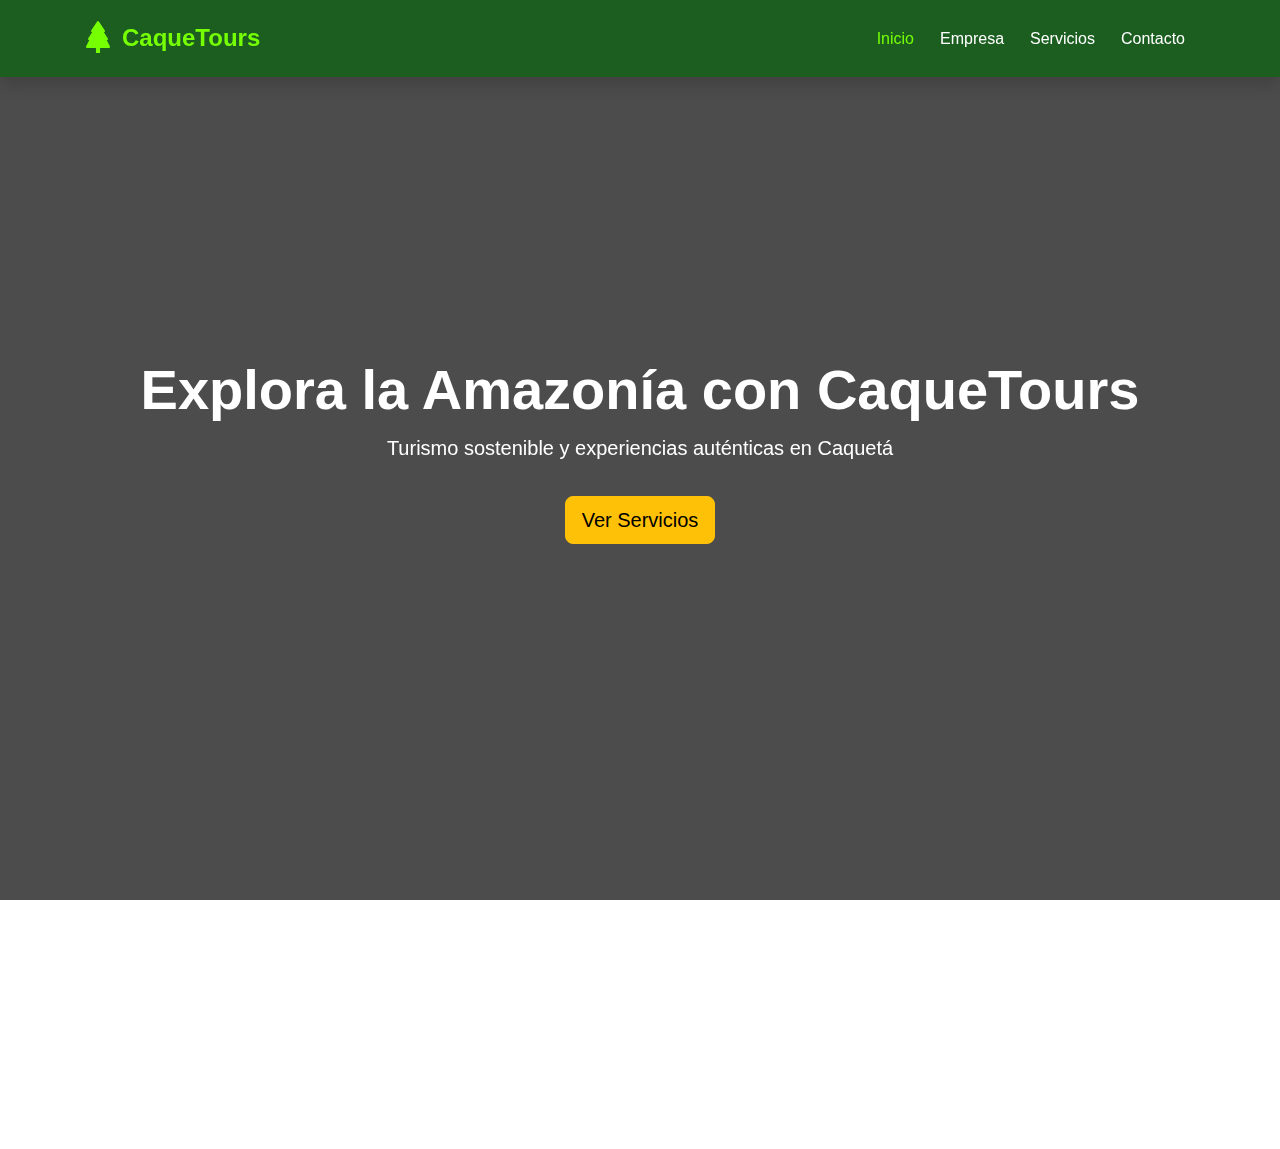
<file: index.html>
<!DOCTYPE html>
<html lang="es">

<head>
  <meta charset="utf-8" />
  <meta name="viewport" content="width=device-width, initial-scale=1" />
  <link rel="icon" type="image/png" href="https://encrypted-tbn0.gstatic.com/images?q=tbn:ANd9GcS1owHoxYRdzDm3xNxQieuWgxevz02PvEKpAA&s">


  <title>CaqueTours - Inicio</title>

  <!-- Bootstrap 5 -->
  <link href="https://cdn.jsdelivr.net/npm/bootstrap@5.3.2/dist/css/bootstrap.min.css" rel="stylesheet">

  <!-- Bootstrap Icons -->
  <link href="https://cdn.jsdelivr.net/npm/bootstrap-icons@1.11.1/font/bootstrap-icons.css" rel="stylesheet">

  <!-- AOS (Animaciones) -->
  <link href="https://cdn.jsdelivr.net/npm/aos@2.3.4/dist/aos.css" rel="stylesheet">

  <!-- Estilos personalizados -->
  <link rel="stylesheet" href="style.css">
  <link rel="icon" type="image/png" href="img/icono.jpeg">

  <style>
    /* Fondo tipo paisaje animado para el hero */
    .hero {
      background: url('https://images.unsplash.com/photo-1506744038136-46273834b3fb?auto=format&fit=crop&w=1600&q=80') center/cover no-repeat;
      min-height: 100vh;
      display: flex;
      align-items: center;
      justify-content: center;
      text-align: center;
      color: white;
      position: relative;
      overflow: hidden;
    }

    .hero::after {
      content: "";
      position: absolute;
      inset: 0;
      background: rgba(0, 0, 0, 0.4);
      backdrop-filter: blur(2px);
    }

    .hero .container {
      position: relative;
      z-index: 2;
    }
  </style>
</head>

<body class="index-page">

  <!-- NAVBAR -->
  <nav class="navbar navbar-expand-lg navbar-dark bg-forest fixed-top shadow" data-aos="fade-down">
    <div class="container">
      <a class="navbar-brand fw-bold d-flex align-items-center" href="index.html" data-aos="zoom-in">
        <i class="bi bi-tree-fill text-lime fs-2 me-2"></i>
        <span class="text-lime fs-4">CaqueTours</span>
      </a>
      <button class="navbar-toggler" type="button" data-bs-toggle="collapse" data-bs-target="#navbarNav"
        aria-controls="navbarNav" aria-expanded="false" aria-label="Menú">
        <span class="navbar-toggler-icon"></span>
      </button>
      <div class="collapse navbar-collapse" id="navbarNav" data-aos="fade-left">
        <ul class="navbar-nav ms-auto">
          <li class="nav-item"><a class="nav-link active" href="index.html">Inicio</a></li>
          <li class="nav-item"><a class="nav-link" href="empresa.html">Empresa</a></li>
          <li class="nav-item"><a class="nav-link" href="servicios.html">Servicios</a></li>
          <li class="nav-item"><a class="nav-link" href="contacto.html">Contacto</a></li>
        </ul>
      </div>
    </div>
  </nav>

  <!-- HERO -->
  <section class="hero">
    <div class="container" data-aos="zoom-in" data-aos-duration="1500">
      <h1 class="display-4 fw-bold">Explora la Amazonía con CaqueTours</h1>
      <p class="lead" data-aos="fade-up" data-aos-delay="300">Turismo sostenible y experiencias auténticas en Caquetá
      </p>
      <a href="servicios.html" class="btn btn-warning btn-lg mt-3" data-aos="fade-up" data-aos-delay="600">Ver
        Servicios</a>
    </div>
  </section>

  <!-- FOOTER -->
  <footer class="bg-forest text-center text-light py-4 mt-4" data-aos="fade-up">
    <p>&copy; 2025 CaqueTours - Turismo Sostenible | Florencia - Caquetá</p>
    <div class="container">
      <div class="d-flex justify-content-center gap-4 fs-4">
        <a href="https://www.facebook.com/share/1EjZiFc6pv/" target="_blank" class="text-white social-link">
          <i class="bi bi-facebook"></i>
        </a>
        <a href="https://www.instagram.com/caquetours/" target="_blank" class="text-white social-link">
          <i class="bi bi-instagram"></i>
        </a>
        <a href="https://www.tiktok.com/@caquetours?is_from_webapp=1&sender_device=pc" target="_blank" class="text-white social-link">
          <i class="bi bi-tiktok"></i>
        </a>
      </div>
    </div>
  </footer>
  

  <!-- JS: Bootstrap + AOS -->
  <script src="https://cdn.jsdelivr.net/npm/bootstrap@5.3.2/dist/js/bootstrap.bundle.min.js"></script>
  <script src="https://cdn.jsdelivr.net/npm/aos@2.3.4/dist/aos.js"></script>
  <script>
    AOS.init({
      duration: 1200,
      once: true
    });
  </script>
</body>

</html>
</file>
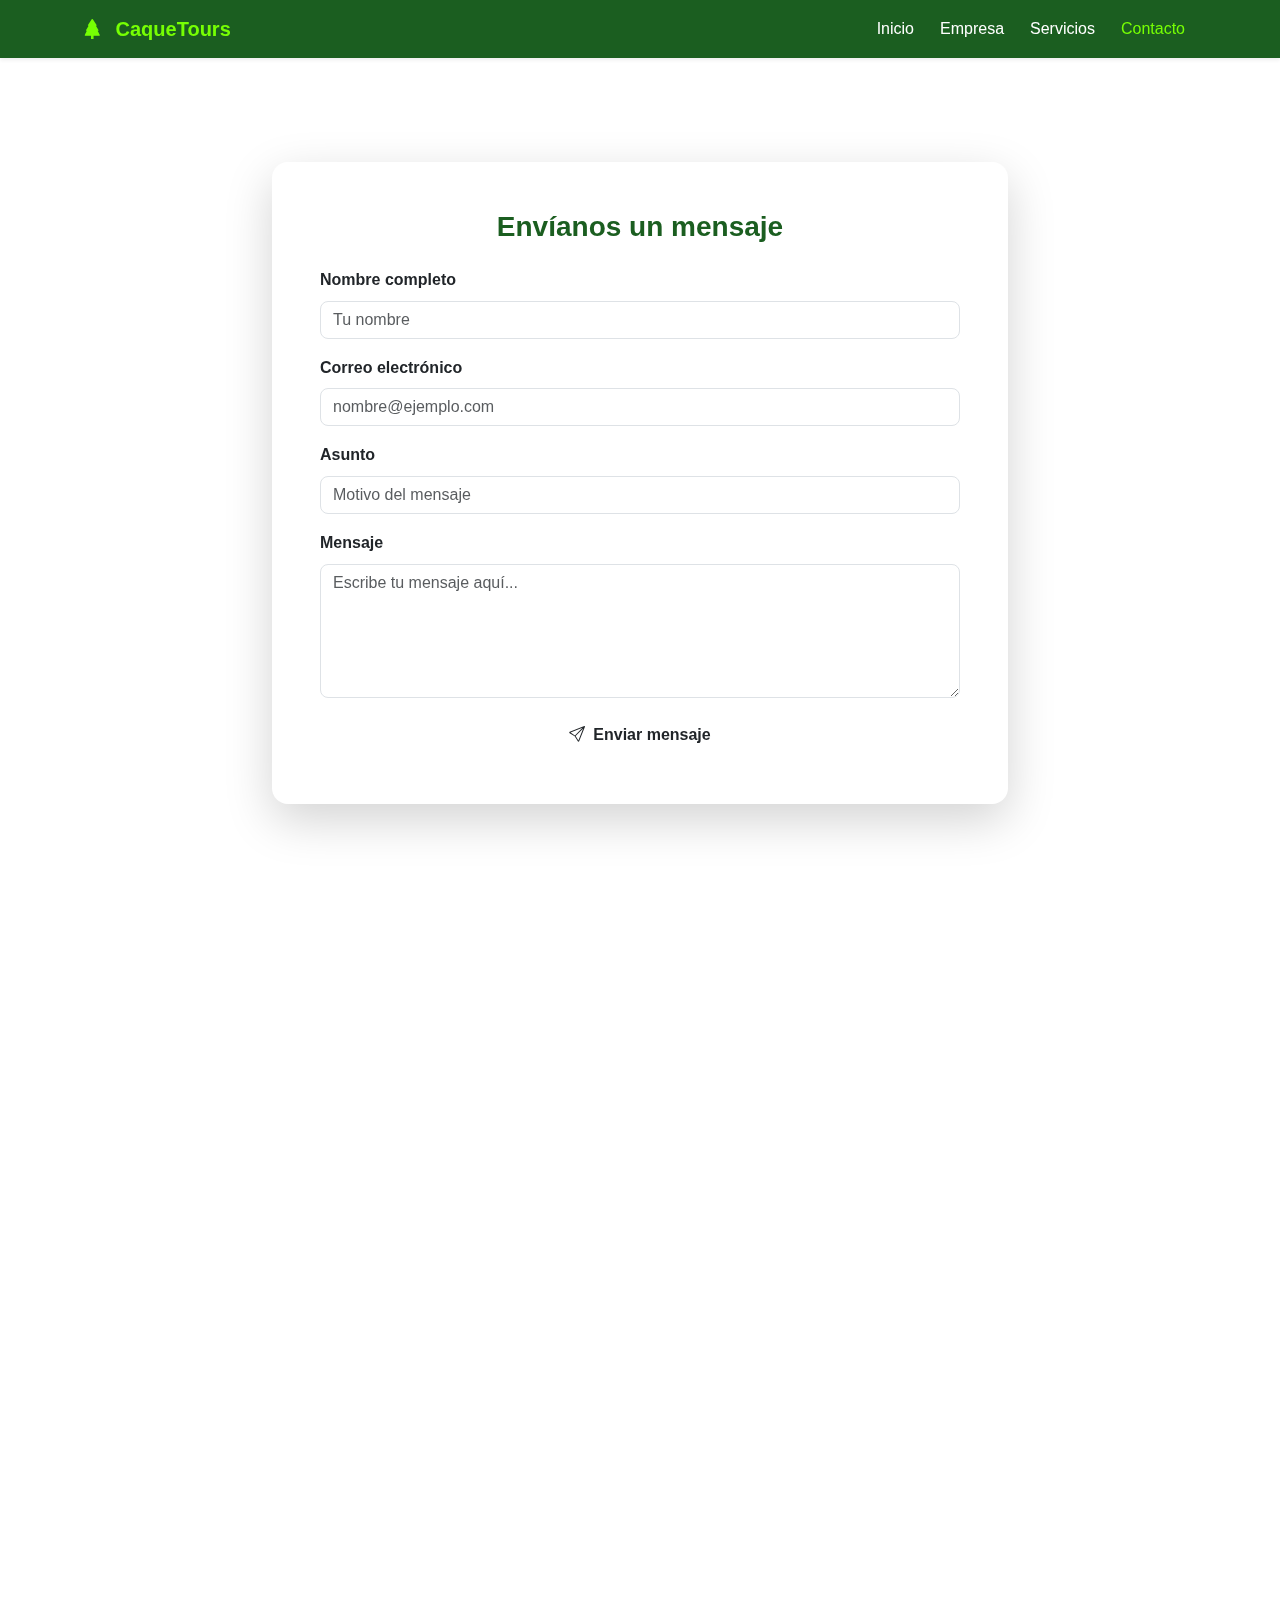
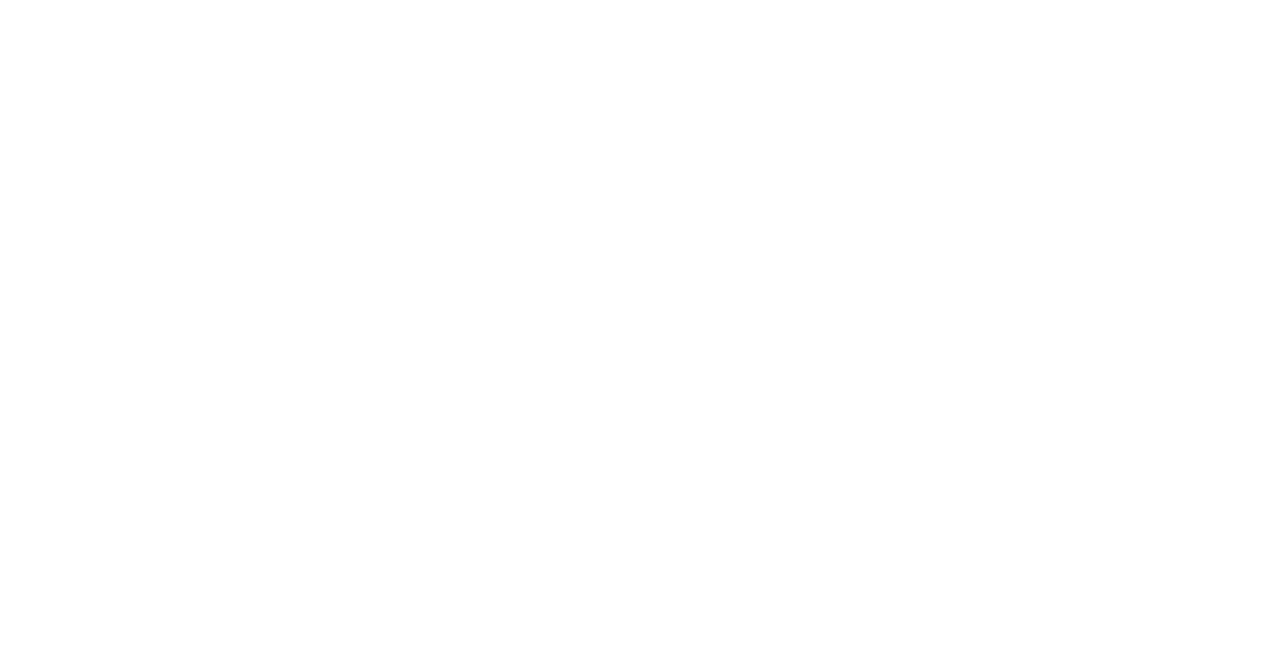
<file: contacto.html>
<!DOCTYPE html>
<html lang="es">
<head>
  <meta charset="utf-8" />
  <meta name="viewport" content="width=device-width, initial-scale=1" />
  <link rel="icon" type="image/png" href="https://encrypted-tbn0.gstatic.com/images?q=tbn:ANd9GcS1owHoxYRdzDm3xNxQieuWgxevz02PvEKpAA&s">
  <title>CaqueTours - Contáctanos</title>

  <!-- Bootstrap -->
  <link href="https://cdn.jsdelivr.net/npm/bootstrap@5.3.2/dist/css/bootstrap.min.css" rel="stylesheet">
  <!-- Bootstrap Icons -->
  <link href="https://cdn.jsdelivr.net/npm/bootstrap-icons@1.11.1/font/bootstrap-icons.css" rel="stylesheet">
  <!-- Animate.css -->
  <link rel="stylesheet" href="https://cdnjs.cloudflare.com/ajax/libs/animate.css/4.1.1/animate.min.css" />
  <!-- AOS -->
  <link href="https://unpkg.com/aos@2.3.4/dist/aos.css" rel="stylesheet" />
  <!-- CSS personalizado -->
  <link rel="stylesheet" href="style.css">
  <link rel="icon" type="image/png" href="img/icono.jpeg">
</head>

<body>
  <!-- NAVBAR -->
  <nav class="navbar navbar-expand-lg navbar-dark bg-forest fixed-top shadow-sm">
    <div class="container">
      <a class="navbar-brand fw-bold text-lime" href="index.html">
        <i class="bi bi-tree-fill me-2"></i> CaqueTours
      </a>
      <button class="navbar-toggler" type="button" data-bs-toggle="collapse" data-bs-target="#navbarNav">
        <span class="navbar-toggler-icon"></span>
      </button>
      <div class="collapse navbar-collapse" id="navbarNav">
        <ul class="navbar-nav ms-auto">
          <li class="nav-item"><a class="nav-link" href="index.html">Inicio</a></li>
          <li class="nav-item"><a class="nav-link" href="empresa.html">Empresa</a></li>
          <li class="nav-item"><a class="nav-link" href="servicios.html">Servicios</a></li>
          <li class="nav-item"><a class="nav-link active" href="contacto.html">Contacto</a></li>
        </ul>
      </div>
    </div>
  </nav>

  <!-- HERO -->
  <section class="hero-contacto d-flex align-items-center justify-content-center text-center text-white">
    <div class="container animate__animated animate__fadeIn">
      <h1 class="display-5 fw-bold animate__fadeInDown">Contáctanos</h1>
      <p class="lead animate__fadeInUp animate__delay-1s">Estamos aquí para ayudarte a planear tu próxima aventura sostenible</p>
    </div>
  </section>

  <!-- FORMULARIO -->
  <section class="container py-5">
    <div class="row justify-content-center" data-aos="fade-up">
      <div class="col-lg-8">
        <div class="card border-0 shadow-lg rounded-4">
          <div class="card-body p-5">
            <h3 class="fw-bold text-forest mb-4 text-center">Envíanos un mensaje</h3>
            <form>
              <div class="mb-3">
                <label for="nombre" class="form-label fw-semibold">Nombre completo</label>
                <input type="text" class="form-control rounded-3" id="nombre" placeholder="Tu nombre">
              </div>
              <div class="mb-3">
                <label for="email" class="form-label fw-semibold">Correo electrónico</label>
                <input type="email" class="form-control rounded-3" id="email" placeholder="nombre@ejemplo.com">
              </div>
              <div class="mb-3">
                <label for="asunto" class="form-label fw-semibold">Asunto</label>
                <input type="text" class="form-control rounded-3" id="asunto" placeholder="Motivo del mensaje">
              </div>
              <div class="mb-3">
                <label for="mensaje" class="form-label fw-semibold">Mensaje</label>
                <textarea class="form-control rounded-3" id="mensaje" rows="5" placeholder="Escribe tu mensaje aquí..."></textarea>
              </div>
              <div class="text-center">
                <button type="submit" class="btn btn-lime px-5 py-2 rounded-pill fw-semibold">
                  <i class="bi bi-send me-2"></i>Enviar mensaje
                </button>
              </div>
            </form>
          </div>
        </div>
      </div>
    </div>
  </section>

  <!-- INFO DE CONTACTO -->
  <section class="container py-5" data-aos="fade-up">
    <div class="text-center mb-4">
      <h2 class="fw-bold text-forest">Información de contacto</h2>
      <p class="text-muted">Encuéntranos en nuestras redes o visítanos en Florencia, Caquetá.</p>
    </div>

    <div class="row text-center g-4">
      <div class="col-md-4" data-aos="zoom-in">
        <div class="card border-0 shadow-sm p-4 card-anim">
          <i class="bi bi-geo-alt fs-1 text-lime mb-3"></i>
          <h5 class="fw-bold text-forest">Ubicación</h5>
          <p class="text-muted mb-0">Calle 10 #5-20, Florencia, Caquetá</p>
        </div>
      </div>
      <div class="col-md-4" data-aos="zoom-in" data-aos-delay="100">
        <div class="card border-0 shadow-sm p-4 card-anim">
          <i class="bi bi-telephone fs-1 text-blue mb-3"></i>
          <h5 class="fw-bold text-forest">Teléfono</h5>
          <p class="text-muted mb-0">(+57) 320 456 7890</p>
        </div>
      </div>
      <div class="col-md-4" data-aos="zoom-in" data-aos-delay="200">
        <div class="card border-0 shadow-sm p-4 card-anim">
          <i class="bi bi-envelope fs-1 text-lime mb-3"></i>
          <h5 class="fw-bold text-forest">Correo</h5>
          <p class="text-muted mb-0">contacto@caquetours.com</p>
        </div>
      </div>
    </div>
  </section>

  <!-- MAPA -->
  <section class="mt-5" data-aos="fade-up">
    <div class="ratio ratio-16x9">
      <iframe src="https://www.google.com/maps/embed?pb=!1m18!1m12!1m3!1d3974.504693409907!2d-75.615!3d1.617!2m3!1f0!2f0!3f0!3m2!1i1024!2i768!4f13.1!3m3!1m2!1s0x8e243f1b8c9bcb3b%3A0x3b68e2d4d5a7bb2b!2sFlorencia%2C%20Caquet%C3%A1!5e0!3m2!1ses!2sco!4v1708999999999" 
              width="600" height="450" style="border:0;" allowfullscreen="" loading="lazy"></iframe>
    </div>
  </section>

  <!-- FOOTER -->
  <footer class="bg-forest text-center text-light py-4 mt-4" data-aos="fade-up">
    <p>&copy; 2025 CaqueTours - Turismo Sostenible | Florencia - Caquetá</p>
    <div class="container">
      <div class="d-flex justify-content-center gap-4 fs-4">
        <a href="https://www.facebook.com/share/1EjZiFc6pv/" target="_blank" class="text-white social-link">
          <i class="bi bi-facebook"></i>
        </a>
        <a href="https://www.instagram.com/caquetours/" target="_blank" class="text-white social-link">
          <i class="bi bi-instagram"></i>
        </a>
        <a href="https://www.tiktok.com/@caquetours?is_from_webapp=1&sender_device=pc" target="_blank" class="text-white social-link">
          <i class="bi bi-tiktok"></i>
        </a>
      </div>
    </div>
  </footer>

  <!-- JS -->
  <script src="https://cdn.jsdelivr.net/npm/bootstrap@5.3.2/dist/js/bootstrap.bundle.min.js"></script>
  <script src="https://unpkg.com/aos@2.3.4/dist/aos.js"></script>
  <script>
    AOS.init({ duration: 1000, once: true });
  </script>
</body>
</html>
</file>
<file: style.css>
/* ==== PALETA DE COLORES ==== */
:root {
  --forest: #1b5e20;      /* Verde bosque */
  --lime: #76ff03;        /* Verde lima brillante */
  --blue: #0288d1;        /* Azul río */
  --danger: #e53935;      /* Rojo natural */
  --light-forest: #f1f8e9;/* Verde claro de fondo */
}

/* ==== ESTILOS GLOBALES ==== */
body {
  font-family: 'Segoe UI', Tahoma, Geneva, Verdana, sans-serif;
  line-height: 1.6;
  background-color: #fff;
  color: #333;
  margin: 0;
  padding: 0;
}

h1, h2, h3, h4, h5 {
  font-weight: 700;
}

/* ==== NAVBAR ==== */
.bg-forest {
  background-color: var(--forest) !important;
}
.text-lime {
  color: var(--lime) !important;
}
.navbar-nav .nav-link {
  color: #fff !important;
  margin: 0 5px;
  transition: color 0.3s ease;
}
.navbar-nav .nav-link:hover,
.navbar-nav .nav-link.active {
  color: var(--lime) !important;
}

/* ==== SECCIONES ==== */
.text-forest { color: var(--forest) !important; }
.text-blue { color: var(--blue) !important; }
.text-danger { color: var(--danger) !important; }
.text-lime { color: var(--lime) !important; }

.bg-light-forest {
  background-color: var(--light-forest) !important;
}

.border-forest { border-top: 3px solid var(--forest) !important; }
.border-lime   { border-top: 3px solid var(--lime) !important; }
.border-blue   { border-top: 3px solid var(--blue) !important; }
.border-danger { border-top: 3px solid var(--danger) !important; }

/* ==== BOTONES ==== */
.btn-forest {
  background-color: var(--forest);
  color: #fff;
}
.btn-forest:hover {
  background-color: #145214;
  color: #fff;
}

.btn-blue {
  background-color: var(--blue);
  color: #fff;
}
.btn-blue:hover {
  background-color: #01579b;
  color: #fff;
}

/* ==== FOOTER ==== */
footer {
  background-color: var(--forest);
  color: #fff;
  font-size: 0.9rem;
}

/* ==== CARDS ==== */
.card {
  border: none;
  transition: transform 0.3s ease, box-shadow 0.3s ease;
}
.card:hover {
  transform: translateY(-5px);
  box-shadow: 0px 6px 20px rgba(0,0,0,0.2);
}

/* ==== ICONOS ==== */
i {
  transition: transform 0.3s ease;
}
i:hover {
  transform: scale(1.2);
}

/* ==== CARRUSEL (general) ==== */
.carousel-inner img {
  border-radius: 8px;
}

/* ==== HERO (imagen de fondo index) ==== */
.hero {
  background: url("https://blog.redbus.co/wp-content/uploads/2024/09/caqueta-1.jpg") 
              no-repeat center center/cover;
  min-height: 100vh;
  display: flex;
  flex-direction: column;
  justify-content: center;
  align-items: center;
  text-align: center;
  color: #fff;
  position: relative;
}
.hero::before {
  content: "";
  position: absolute;
  top: 0; left: 0; right: 0; bottom: 0;
  background: rgba(0,0,0,0.5);
}
.hero h1, 
.hero p, 
.hero .btn {
  position: relative;
  z-index: 2;
}

/* ==== SOLO PARA SERVICIOS ==== */
body.servicios-page .service-img-servicios {
  height: 240px !important;
  width: 100% !important;
  object-fit: cover !important;
  display: block;
  border-top-left-radius: 8px;
  border-top-right-radius: 8px;
}
body.servicios-page .carousel-img-servicios {
  height: 420px !important;
  width: 100% !important;
  object-fit: cover !important;
  display: block;
}

/* ==== UNIFICAR TAMAÑOS DE TODAS LAS IMÁGENES ==== */
.card img,
.service-img-servicios {
  height: 240px !important;   /* mismo alto para todas las cards */
  width: 100% !important;
  object-fit: cover !important;
  display: block;
  border-top-left-radius: 8px;
  border-top-right-radius: 8px;
}

.carousel-inner img,
.carousel-img-servicios {
  height: 420px !important;   /* mismo alto para todas las del carrusel */
  width: 100% !important;
  object-fit: cover !important;
  display: block;
  border-radius: 8px;
}
</file>
